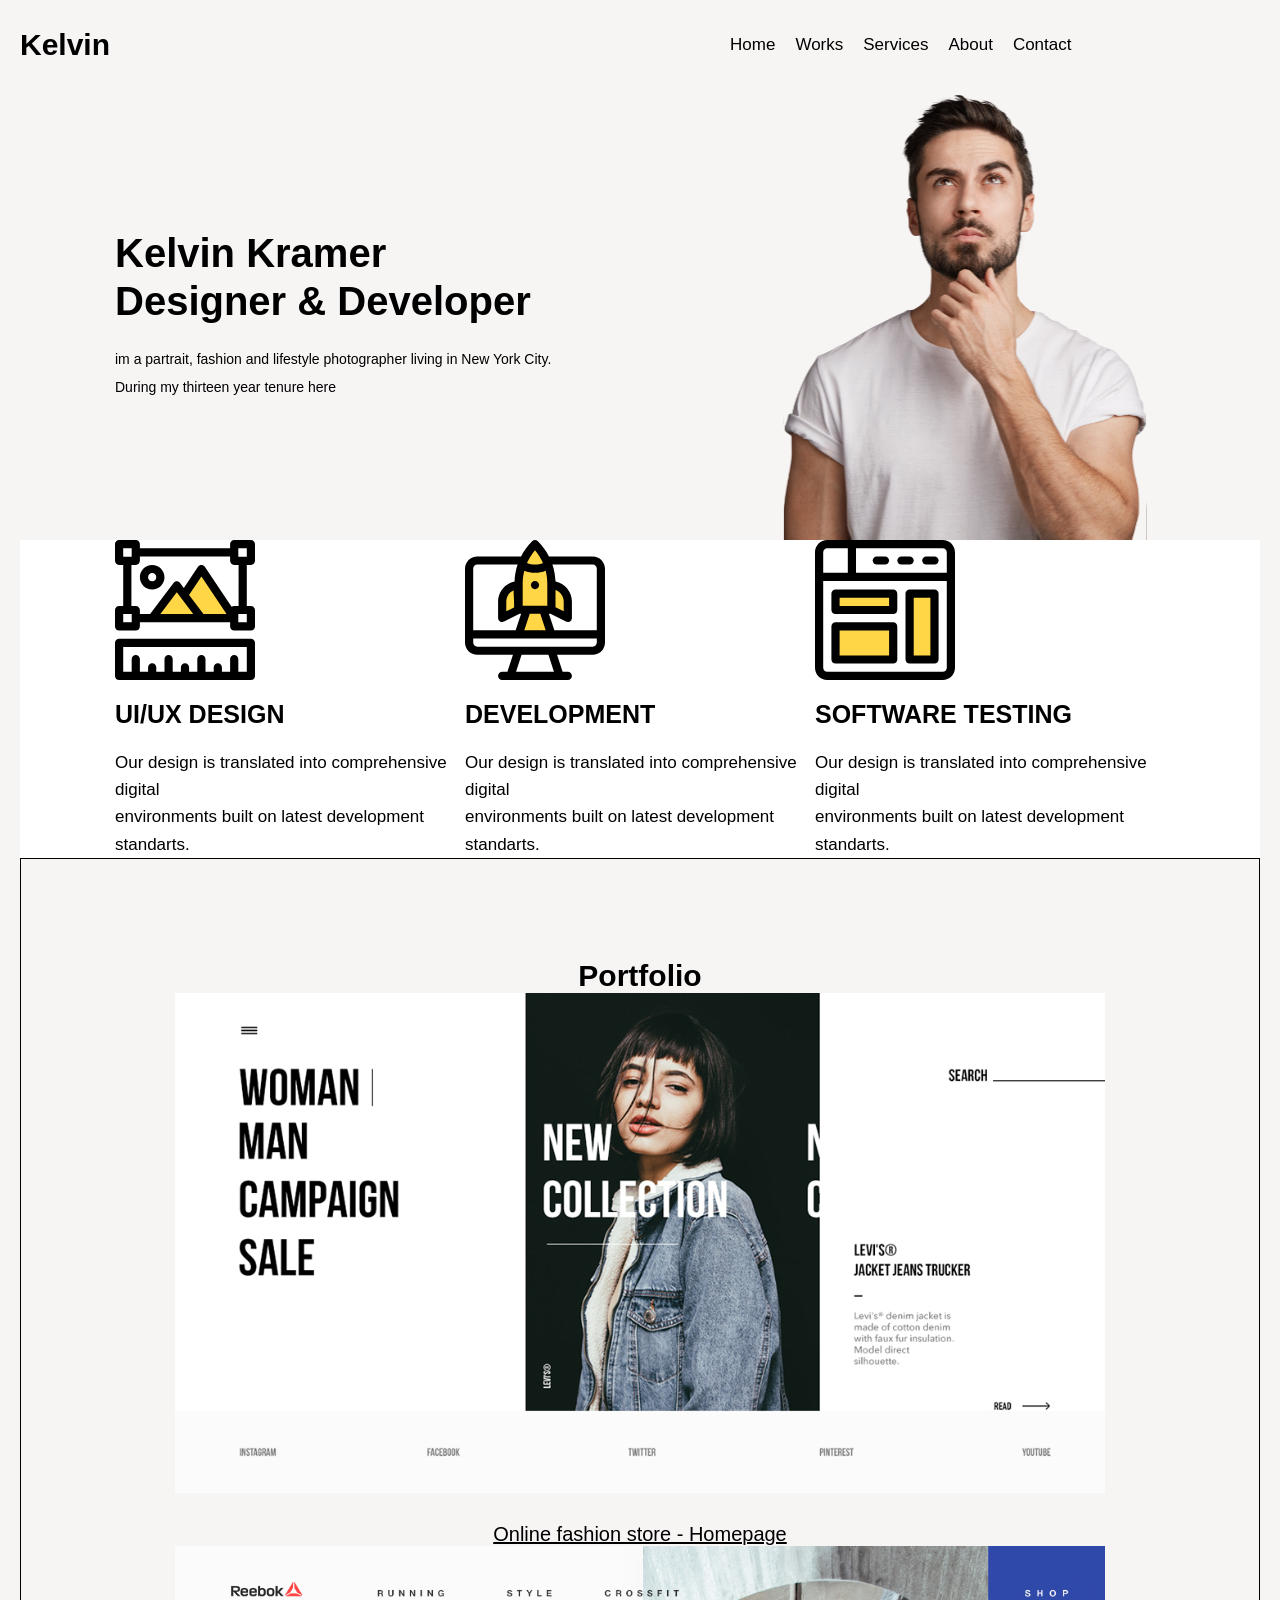
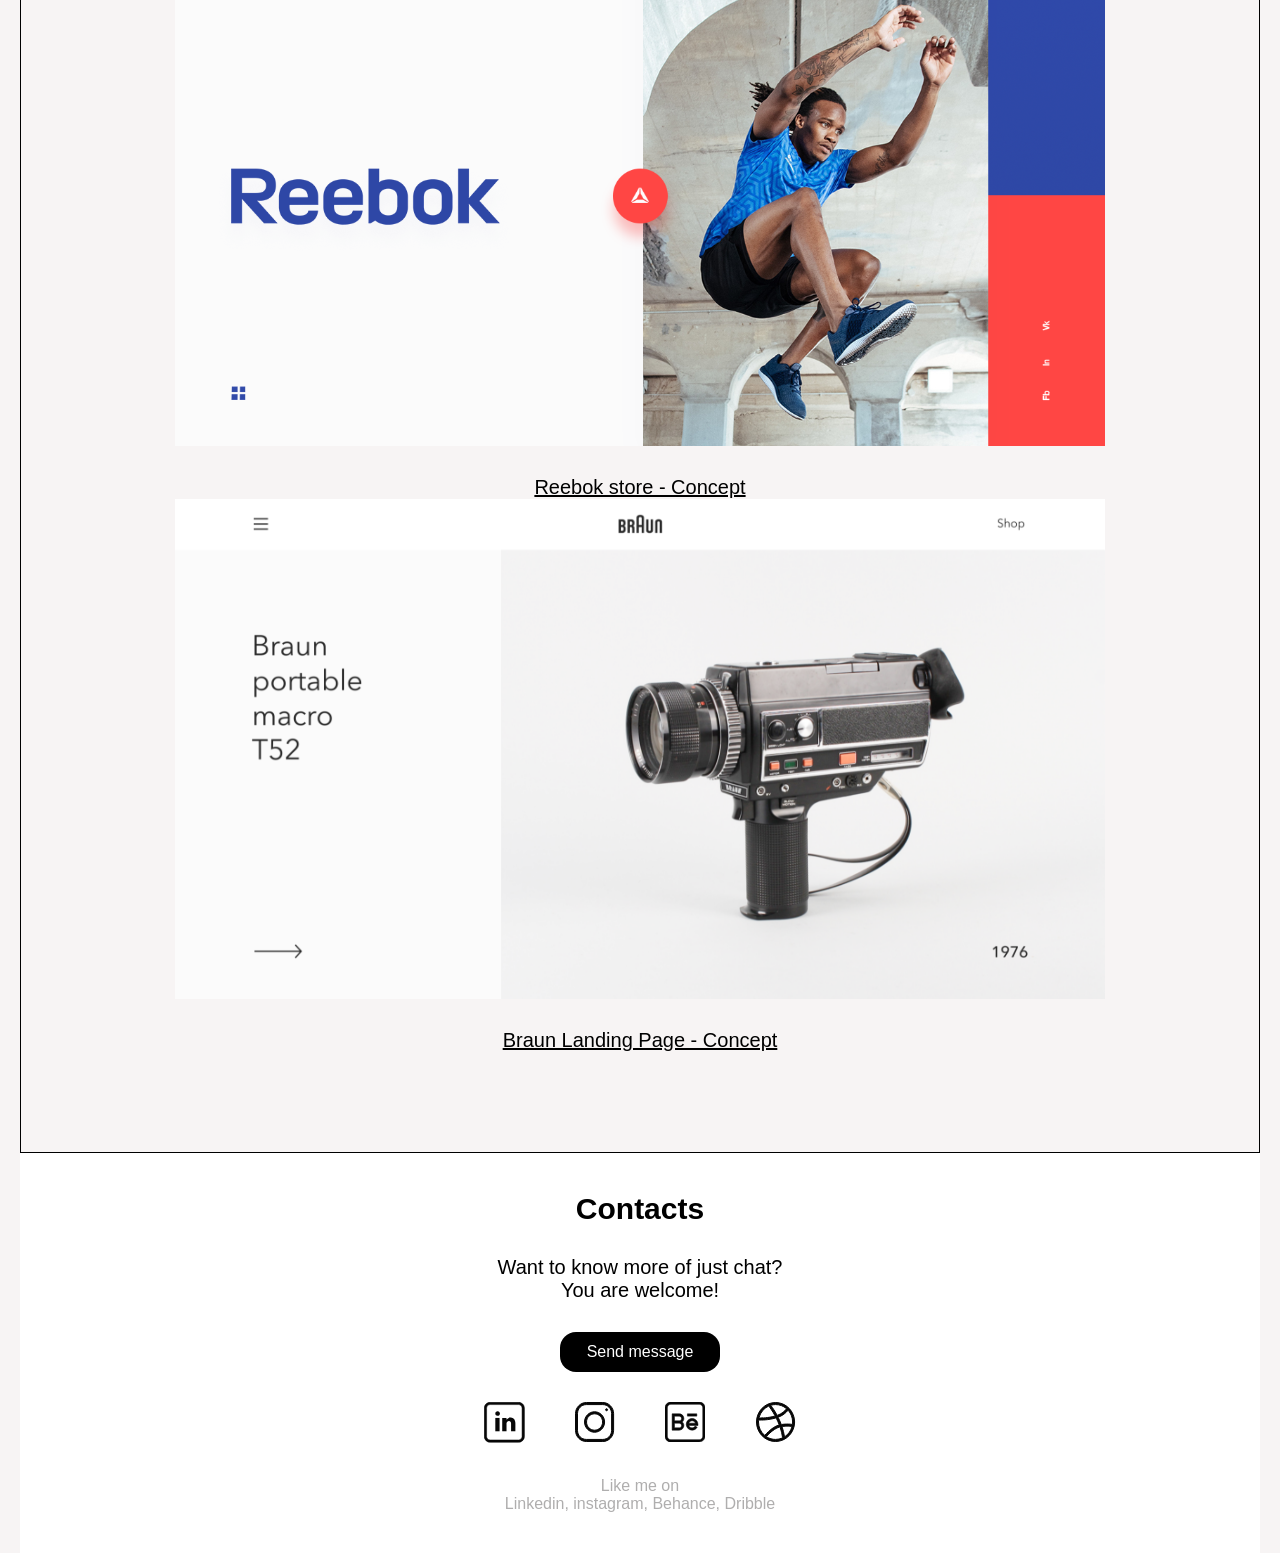
<file: index.html>
<!DOCTYPE html>
<html lang="en">
<head>
    <meta charset="UTF-8">
    <meta name="viewport" content="width=device-width, initial-scale=1.0">
    <link rel="stylesheet" href="style.css">
    <title>Document</title>
</head>
<body class="body">
    <div class="container">
        <header class="header">
            <div class="kelvin">Kelvin</div>
            <div class="mini-header">

        <nav class="nav">
            <ul class="ul-header ">
            <li class="li-miniheader"><a href="" class="a-miniheader">Home</a></li>
            <li class="li-miniheader"><a href="" class="a-miniheader">Works</a></li>
            <li class="li-miniheader"><a href="" class="a-miniheader">Services</a></li>
            <li class="li-miniheader"><a href="" class="a-miniheader">About</a></li>
            <li class="li-miniheader"><a href="" class="a-miniheader">Contact</a></li>
        </ul>
        <div class="burger__menu ">
            <span class="burger__line"></span>
            <span class="burger__line"></span>
            <span class="burger__line"></span>
        </div>
        </nav>
            </div>
            
        </header>
            <div class="afterheader">
                <div>
                <p class="p-first-header">
                    Kelvin Kramer
                    Designer & Developer
                </p>
                <p class="p-second-header">
                    im a partrait, fashion and lifestyle photographer living in New York City.
                    During my thirteen year tenure here
                </p>
                </div>
                <img src="./imgs/hero.svg" alt="" class="manimg">
            </div> 
             <div class="main">
                <div class="main-start">
                <div class="div-imgmid">
                    <img src=".//imgs/graphic 1 (1).svg" alt=""class="img-midmain">
                    <p class="h1-mid">
                        UI/UX DESIGN
                    </p>
                    <p class="p-mid">
                        Our design is translated into comprehensive digital
                        <br>
                         environments built on latest development standarts.
                    </p>
                </div>
                <div class="div-imgmid">
                    <img src="./imgs/startup 1 (1).svg" alt=""class="img-midmain">
                    <p class="h1-mid">
                        DEVELOPMENT
                    </p>
                    <p class="p-mid">
                        Our design is translated into comprehensive digital
                        <br>
                         environments built on latest development standarts.
                    </p>
                </div>
                <div class="div-imgmid">
                    <img src="./imgs/browser 1 (1).svg" alt=""class="img-midmain">
                    <p class="h1-mid">
                        SOFTWARE TESTING
                    </p>
                    <p class="p-mid">
                        Our design is translated into comprehensive digital
                        <br>
                         environments built on latest development standarts.
                    </p>
                </div>
            </div>
            <div class="main-mid">
                <p class="portfolio-p">Portfolio</p>
                <div class="div-maket">
                <img src=".//imgs/firstmaket.svg" alt="" class="firstmaket">
                <a href="" class="a-firstmaket">Online fashion store - Homepage</a>
                </div>
                <div class="div-maket">
                <img src=".//imgs/reebok_web.svg" alt="" class="firstmaket">
                <a href="" class="a-firstmaket">Reebok store - Concept</a>
                </div>
                <div class="div-maket">
                <img src=".//imgs/reebok_web (1).svg" alt="" class="firstmaket">
                <a href="" class="a-firstmaket">Braun Landing Page - Concept</a>
                </div>
            </div>     
        </div>
        <footer class="footer">
            <p class="portfolio-p">Contacts</p>
            <p class="p-footer footer-p">Want to know more of just chat? You are welcome!</p>
            <a href="" class="a-button-footer">
                Send message
            </a>
            <div class="links-footer">
                <a href=""><img src=".//imgs/Group 2.svg" alt="" class="img-footer-links"></a>
                <a href=""><img src=".//imgs/Instargam.svg" alt="" class="img-footer-links"></a>
                <a href=""><img src=".//imgs/Behance.svg" alt="" class="img-footer-links"></a>
                <a href=""><img src=".//imgs/Dribble.svg" alt="" class="img-footer-links"></a>
            </div>
            <p class="footer-end">
                Like me on
                <br>
                Linkedin, instagram, Behance, Dribble
            </p>
        </footer>
    </div>
</body>
</html>
</file>
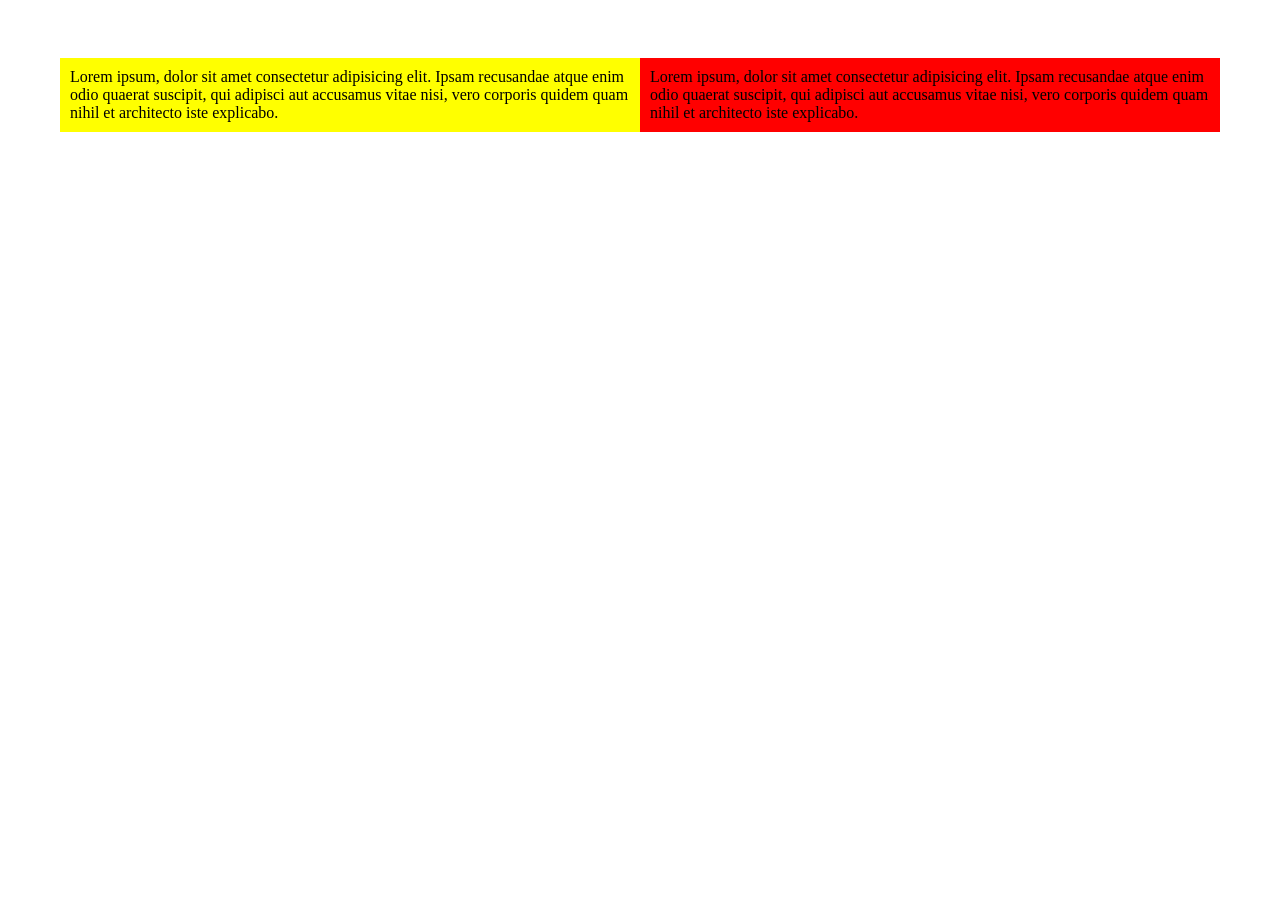
<file: adapt.html>
<!DOCTYPE html>
<html lang="en">
<head>
    <meta charset="UTF-8">
    <meta name="viewport" content="width=device-width, initial-scale=1.0">
    <link rel="stylesheet" href="adapt.css">
    <title>Document</title>
</head>
<body>
    <div class="container clearfix">
        <div class="col col-1">
            <p>Lorem ipsum, dolor sit amet consectetur adipisicing elit. Ipsam recusandae atque enim odio quaerat suscipit, qui adipisci aut accusamus vitae nisi, vero corporis quidem quam nihil et architecto iste explicabo.</p>
        </div>
        <div class="col col-2">
            <p>Lorem ipsum, dolor sit amet consectetur adipisicing elit. Ipsam recusandae atque enim odio quaerat suscipit, qui adipisci aut accusamus vitae nisi, vero corporis quidem quam nihil et architecto iste explicabo.</p>
        </div>
    </div>
</body>
</html>
</file>
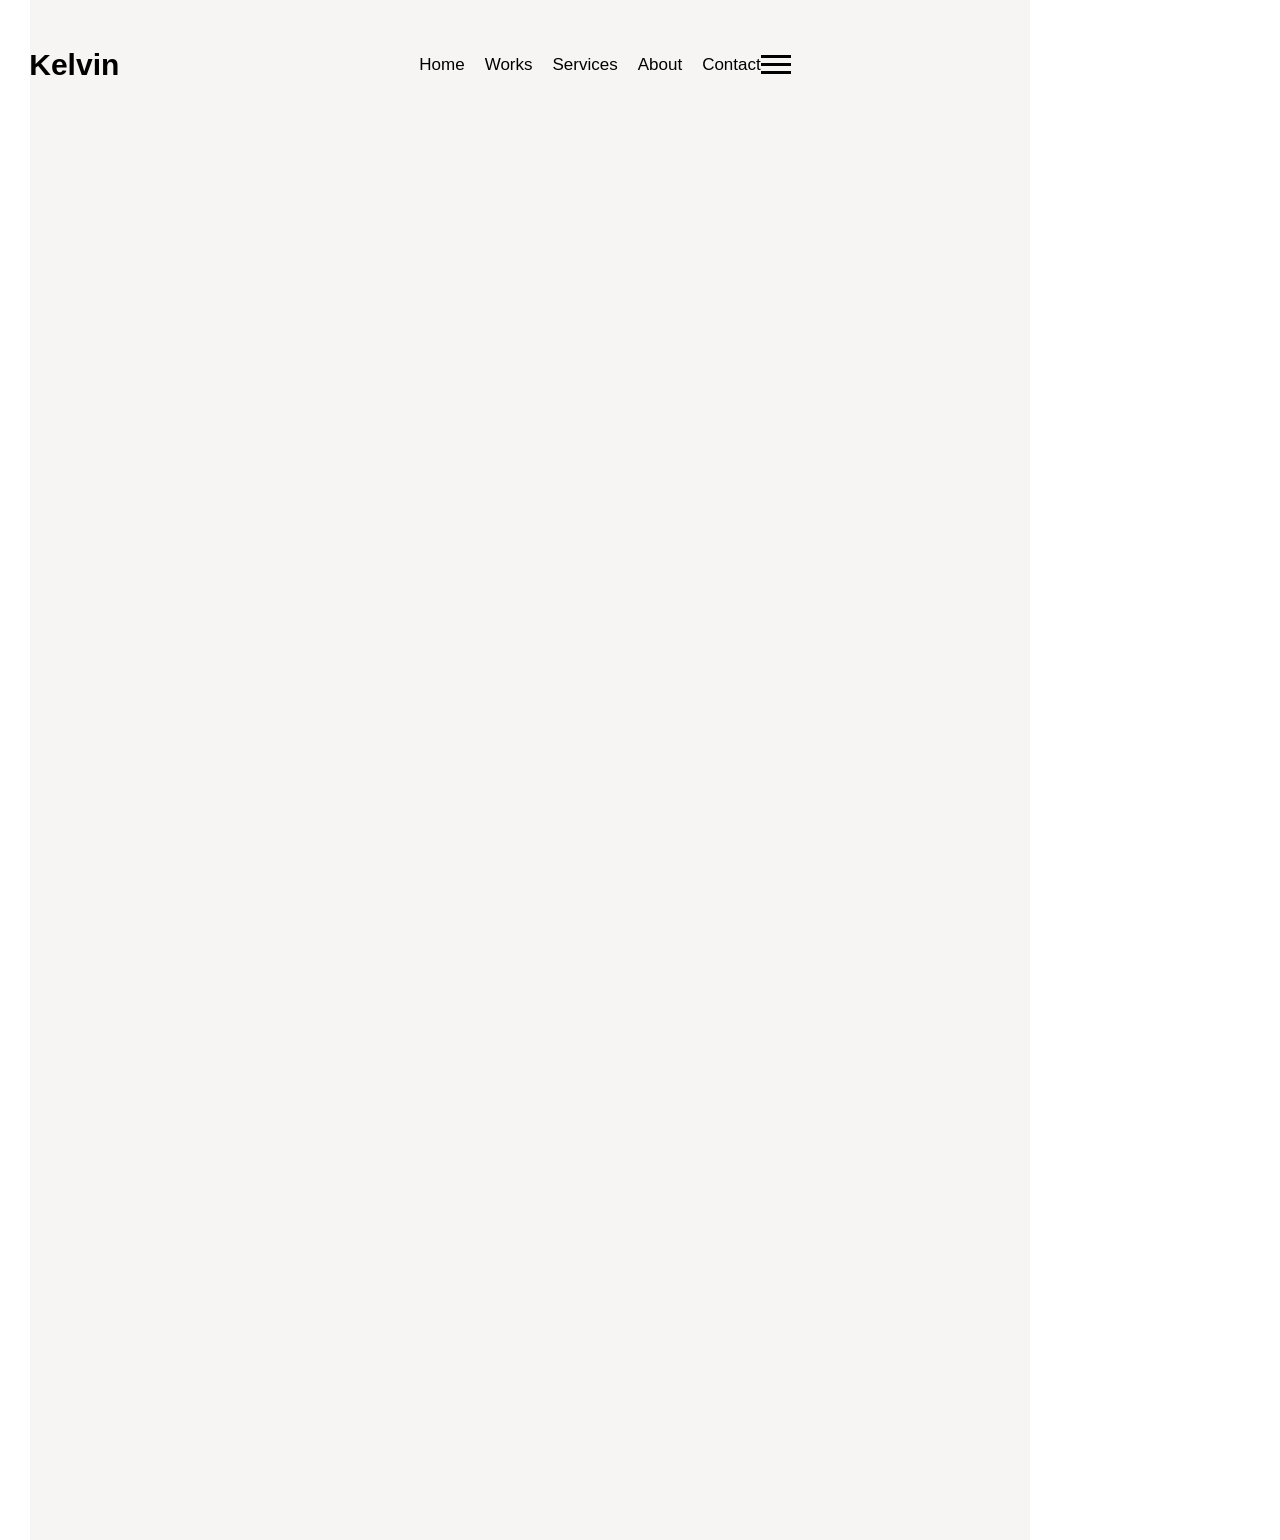
<file: adaptpractic.html>
<!DOCTYPE html>
<html lang="en">
<head>
    <meta charset="UTF-8">
    <meta name="viewport" content="width=device-width, initial-scale=1.0">
    <link rel="stylesheet" href="adaptpractic.css">
    <title>Document</title>
</head>
<body>
    <div class="container">
        <header class="header">
            <div class="kelvin">Kelvin</div>
            <div class="mini-header">

        <nav class="nav">
            <ul class="ul-header obhaya">
            <li class="li-miniheader"><a href="" class="a-miniheader">Home</a></li>
            <li class="li-miniheader"><a href="" class="a-miniheader">Works</a></li>
            <li class="li-miniheader"><a href="" class="a-miniheader">Services</a></li>
            <li class="li-miniheader"><a href="" class="a-miniheader">About</a></li>
            <li class="li-miniheader"><a href="" class="a-miniheader">Contact</a></li>
        </ul>
        <div class="burger__menu obhaya">
            <span class="burger__line"></span>
            <span class="burger__line"></span>
            <span class="burger__line"></span>
        </div>
        </nav>
            </div>
        </header>
        <!-- <div class="afterheader">
            <div>
            <p class="p-first-header">
                Kelvin Kramer
                Designer & Developer
            </p>
            <p class="p-second-header">
                im a partrait, fashion and lifestyle photographer living in New York City.
                During my thirteen year tenure here
            </p>
            </div>
            <img src="./imgs/hero.svg" alt="" class="manimg">
        </div> -->
        <!-- <div class="main">
            <div class="main-start">
                <div class="div-imgmid">
                    <img src=".//imgs/graphic 1 (1).svg" alt=""class="img-midmain">
                    <p class="h1-mid">
                        UI/UX DESIGN
                    </p>
                    <p class="p-mid">
                        Our design is translated into comprehensive digital
                        <br>
                         environments built on latest development standarts.
                    </p>
                </div>
                <div class="div-imgmid">
                    <img src="./imgs/startup 1 (1).svg" alt=""class="img-midmain">
                    <p class="h1-mid">
                        DEVELOPMENT
                    </p>
                    <p class="p-mid">
                        Our design is translated into comprehensive digital
                        <br>
                         environments built on latest development standarts.
                    </p>
                </div>
                <div class="div-imgmid">
                    <img src="./imgs/browser 1 (1).svg" alt=""class="img-midmain">
                    <p class="h1-mid">
                        SOFTWARE TESTING
                    </p>
                    <p class="p-mid">
                        Our design is translated into comprehensive digital
                        <br>
                         environments built on latest development standarts.
                    </p>
                </div>
            </div>
            <div class="main-mid">
                <p class="portfolio-p">Portfolio</p>
                <div class="div-maket">
                <img src=".//imgs/firstmaket.svg" alt="" class="firstmaket">
                <a href="" class="a-firstmaket">Online fashion store - Homepage</a>
                </div>
                <div class="div-maket">
                <img src=".//imgs/reebok_web.svg" alt="" class="firstmaket">
                <a href="" class="a-firstmaket">Reebok store - Concept</a>
                </div>
                <div class="div-maket">
                <img src=".//imgs/reebok_web (1).svg" alt="" class="firstmaket">
                <a href="" class="a-firstmaket">Braun Landing Page - Concept</a>
                </div>
            </div>     
        </div>
        <footer class="footer">
            <p class="portfolio-p">Contacts</p>
            <p class="p-footer footer-p">Want to know more of just chat? You are welcome!</p>
            <a href="" class="a-button-footer">
                Send message
            </a>
            <div class="links-footer">
                <a href=""><img src=".//imgs/Group 2.svg" alt="" class="img-footer-links"></a>
                <a href=""><img src=".//imgs/Instargam.svg" alt="" class="img-footer-links"></a>
                <a href=""><img src=".//imgs/Behance.svg" alt="" class="img-footer-links"></a>
                <a href=""><img src=".//imgs/Dribble.svg" alt="" class="img-footer-links"></a>
            </div>
            <p class="footer-end">
                Like me on
                <br>
                Linkedin, instagram, Behance, Dribble
            </p>
        </footer> -->
    </div>
</body>
</html>
</file>
<file: style.css>
* {
    margin: 0;
    padding: 0;
    box-sizing: border-box;
}
.body {
    background-color: rgb(247, 244, 244);
}
@font-face {
    font-family:'lato';
    src: url(../adaptation/fonts/Lato-Black.ttf) format("ttf");
    font-weight: 300;

}

@font-face {
    font-family:'lato';
    src: url(../adaptation/fonts/Lato-Black.ttf) format("ttf");
    font-weight: 500;

}
.container {
    width: 100%;
    max-width: 1200px;
    margin: 0 auto;
    min-height: 100vh;
    padding-top: 40px;
    padding-left: 10px;`
    background-color: rgb(247, 244, 244);
    font-family: 'lato';
}
.header {
    width: 100%;
    height: 50px;
    display: flex;
    gap: 50%;
    align-items: center;
    padding-bottom: 40px;
}
.kelvin {
    font-family: Arial, Helvetica, sans-serif;
    font-weight: bold;
    font-size: 30px;
}
.mini-header {
    width: 100%; 
    display: flex;
    
}
.nav {
    display: flex;
}
.ul-header {
    display: flex;
    list-style-type: none;
    justify-content: end;
    gap: 20px;
}

.burger__menu {
    display: none;
    flex-direction: column;
    gap: 5px;
    cursor: pointer;
}

.burger__line {
    display: inline-block;
    width: 30px;
    height: 3px;
    background-color: black;
}

.a-miniheader {
    text-decoration: none;
    color: black;
    font-size: 17px;
    font-family: Arial, Helvetica, sans-serif;
}
.a-miniheader:hover {
    text-decoration: none;
    color: gray;
    transition: 0.3s;
}
.afterheader {
    background-color: rgb(247, 244, 244);
    width: 100%;
    max-height: 500px;
    display: flex;
    align-items: center;
    justify-content: center;
    gap: 200px;
}
.p-first-header {
    font-family: Arial, Helvetica, sans-serif;
    font-size: 40px;
    font-weight: bold;
    width: 450px;
    padding-bottom: 20px;
    line-height: 1.2;
}
.p-second-header {
    font-family: Arial, Helvetica, sans-serif;
    font-size: 14px;
    width: 450px;
    line-height: 2;
}
.manimg {
    min-width: 400px;
    max-height: 450px;
}
.main {
    width: 100%;
    display: flex;
    flex-direction: column;
}
.div-imgmid {
    width: 100%;
    max-width: 350px;
    height: auto;
    display: flex;
    justify-content: center;
    flex-direction: column;
    gap: 20px;
}
.img-midmain {
    width: 40%;
    
}
.h1-mid {
    font-family: Arial, Helvetica, sans-serif;
    font-size: 25px;
    font-weight: bold;
}
.p-mid {
    font-family: Arial, Helvetica, sans-serif;
    width: 100%;
    max-width: 385px;
    font-size: 17px;
    line-height: 1.6;
}
.main-start {
    width: 100%;
    display: flex;
    justify-content: center;
    align-items: center;

    background-color: white;
}
.main-mid {
    background-color: rgb(247, 244, 244);
    padding-top: 100px;
    padding-bottom: 100px;
    width: 100%;
    border: 1px solid black;
    display: flex;
    flex-direction: column; 
    justify-content: center;
    align-items: center;
    
}
.portfolio-p {
    font-family: Arial, Helvetica, sans-serif;
    font-weight: bold;
    font-size: 30px;
}
.firstmaket {
    max-width: 100%;
}
.div-maket {
    display: flex;
    flex-direction: column;
    justify-content: center;
    align-items: center;
    gap: 30px;
}
.a-firstmaket {
   color: black;
   width: 100%;
   font-family: Arial, Helvetica, sans-serif;
   text-align: center;
   font-size: 20px;
   transition: ease-in, 0.2s;
}
.a-firstmaket:hover {
    transform: scale(1.05);
    transition: 0.2s;
}
.footer {
    height: 400px;
    background-color: white;
    display: flex;
    justify-content: center;
    align-items: center;
    flex-direction: column;
    gap: 30px;
}
.p-footer {
    color: black;
   font-family: Arial, Helvetica, sans-serif;
   font-size: 20px;
}
.footer-p {
    width: 300px;
    text-align: center;
}

.a-button-footer {
    background-color: black;
    font-family: Arial, Helvetica, sans-serif;
    font-size: 16px;
    color: white;
    text-align: center;
    display: flex;
    align-items: center;
    justify-content: center;
    text-decoration: none;
    width: 160px;
    height: 40px;
    border-radius: 16px;
    transition: ease-in, 0.2s;
}
.a-button-footer:hover {
    transform: scale(1.1);
    transition: 0.1s;
}
.links-footer {
    display: flex;
    justify-content: center;
    gap: 50px;
}
.img-footer-links {
    transition: ease-in 0.1s;
}
.img-footer-links:hover {
    transition: 0.6s;
    box-shadow: 0 10px 15px -3px rgba(0, 0, 0, 0.3);
}
.footer-end {
    color: rgb(175, 174, 174);
    font-family: Arial, Helvetica, sans-serif;
    text-align: center;

}
@media (max-width:1300px) {
    .container {
        padding-left: 20px;
        padding-right: 20px;
        max-width: 1300px;
    }

}
@media (max-width: 930px) {
    .header {
        
    }
    
    .burger__menu {
        display: flex;
    }
 
    .header {
        max-width: 600px;
        background-size: 100%;
        display: flex;
        justify-content: space-between;
        
    }
    .container {
        display: flex;
        flex-direction: column;
        align-items: center;
        max-width: 1000px;
        background-size: 100%;
        gap: 100px;
        margin: 15px 15px;
    }
    .afterheader {
        display: flex;
        flex-direction: column;
        align-items: center;
        max-width: 1000px;
        background-size: 100%;
        gap:0;
    }

    .ul-header {
        display: none;
    }
}
@media (max-width:790px) {
    .main-mid {
       width: 100%;
       max-width: 100%;
       display: flex;
       justify-content: center;
    }
    .div-maket {
        width: 100%;
        display: flex;
        flex-direction: column;
        align-items: center;
    }
    .main-start {
        width: 100%;
        display: flex;
        flex-wrap: wrap;
        margin: 0;
    }
    .div-imgmid {
        width: 50;
        display: flex;
        align-items: center;
        text-align: center;
    }
    .container {
        
    }
    .afterheader {
        display: flex;
        flex-direction: column;
        text-align: center;
        
    }
    .burger__menu {
        display: flex;
    }
    .ul-header {
        width: 100%;
        height: 580px;
        justify-content: center;
        align-items: center;
        display: flex;
        position: absolute;
        flex-direction: column;
        background-color: black;
        padding-top: 20px;
        display: none;
        .a-miniheader {
            color: white;
        }
        .a-miniheader:hover {
            color: wheat;
        }
        top: -600px;    
        left: 0;
        transition: transform 0.4s ease-in-out;
        transform: translateY(100%);
    }
    .nav {
        width: 100%;
    }
    .li-miniheader {
        width: 100%;
        text-align: center;
        height: 30px;
        padding: 35px;
    }
    .a-miniheader {
        width: 100%;
        font-family: 'lato';
        font-size: 20px;
    }
    .li-miniheader:hover {
        background-color: orangered;
    }
    .main-start {
        flex-direction: column; 
        align-items: center;
        gap: 40px;
    }
    .div-imgmid {
        width: 100%;
        max-width: 385px;
        box-sizing: border-box;
    }
    .firstmaket {
        width: 100%;
    }
    .header {
        display: flex;
        justify-content: center;
        gap: 70%;
    }
}
</file>
<file: adapt.css>
.container{width:1160px; margin: 0 auto; padding: 50px 0;}
.col{width: 50%;float: left;}
.col-1{background: yellow;}
.col-2{background: red;}
.col p{padding:10px;margin: 0;}
@media screen and (max-width: 980px) {
.container{width:480px; }
}
@media screen and (max-width: 800px) {
.container{width:760px; }
}


.container{width:440px; }
.col {width: 100%;}

.container{width:100%; margin: 0 auto; padding: 50px 0;max-width:1160px;}
.col{width: 50%;float: left;}
.col-1{background: yellow;}
.col-2{background: red;}
.col p{padding:10px;margin: 0;}
</file>
<file: adaptpractic.css>
* {
    margin: 0;
    padding: 0;
}

@font-face {
    font-family:'lato';
    src: url(../adaptation/fonts/Lato-Black.ttf) format("ttf");
    font-weight: 300;

}

@font-face {
    font-family:'lato';
    src: url(../adaptation/fonts/Lato-Black.ttf) format("ttf");
    font-weight: 500;

}
.container {
    width: 100%;
    height: 1500px;
    padding-top: 40px;
    background-color: rgb(247, 244, 244);
    font-family: 'lato';
}
.header {
    width: 100%;
    height: 50px;
    display: flex;
    justify-content: center;
    align-items: center;
    gap: 300px;
    padding-bottom: 40px;
    padding-left: 80px;
}
.kelvin {
    font-family: Arial, Helvetica, sans-serif;
    font-weight: bold;
    font-size: 30px;
}
.mini-header {
    width: 100%; 
    display: flex;
    justify-content: center;
}
.nav {
    display: flex;
}
.ul-header {
    display: flex;
    list-style-type: none;
    justify-content: end;
    gap: 20px;
}

.burger__menu {
    display: none;
    flex-direction: column;
    gap: 5px;
    cursor: pointer;
}

.burger__line {
    display: inline-block;
    width: 30px;
    height: 3px;
    background-color: black;
}

.a-miniheader {
    text-decoration: none;
    color: black;
    font-size: 17px;
    font-family: Arial, Helvetica, sans-serif;
}
.a-miniheader:hover {
    text-decoration: none;
    color: gray;
    transition: 0.3s;
}
.afterheader {
    background-color: rgb(247, 244, 244);
    width: 100%;
    height: 500px;
    display: flex;
    align-items: center;
    justify-content: center;
    gap: 280px;
}
.p-first-header {
    font-family: Arial, Helvetica, sans-serif;
    font-size: 40px;
    font-weight: bold;
    width: 450px;
    padding-bottom: 20px;
    line-height: 1.2;
}
.p-second-header {
    font-family: Arial, Helvetica, sans-serif;
    font-size: 14px;
    width: 450px;
    line-height: 2;
}
.manimg {
    min-width: 200px;
    max-width: 400px;
}
.main {
    width: 100%;
    display: flex;
    flex-direction: column;
}
.div-imgmid {
    width: 290px;
    height: 350px;
    display: flex;
    justify-content: center;
    flex-direction: column;
    gap: 20px;
}
.img-midmain {
    width: 110px;
    
}
.h1-mid {
    font-family: Arial, Helvetica, sans-serif;
    font-size: 25px;
    font-weight: bold;
}
.p-mid {
    font-family: Arial, Helvetica, sans-serif;
    width: 385px;
    font-size: 17px;
    line-height: 1.6;
}
.main-start {
    display: flex;
    justify-content: center;
    align-items: center;
    gap: 150px;
    background-color: white;
}
.main-mid {
    background-color: rgb(247, 244, 244);
    padding-top: 100px;
    padding-bottom: 100px;
    width: 100%;
    border: 1px solid black;
    display: flex;
    flex-direction: column;
    justify-content: center;
    align-items: center;
    gap: 100px;
}
.portfolio-p {
    font-family: Arial, Helvetica, sans-serif;
    font-weight: bold;
    font-size: 30px;
}
.firstmaket {
    width: 850px;
}
.div-maket {
    display: flex;
    flex-direction: column;
    justify-content: center;
    align-items: center;
    gap: 30px;
}
.a-firstmaket {
   color: black;
   font-family: Arial, Helvetica, sans-serif;
   font-size: 20px;
   transition: ease-in, 0.2s;
}
.a-firstmaket:hover {
    transform: scale(1.05);
    transition: 0.2s;
}
.footer {
    height: 400px;
    background-color: white;
    display: flex;
    justify-content: center;
    align-items: center;
    flex-direction: column;
    gap: 30px;
}
.p-footer {
    color: black;
   font-family: Arial, Helvetica, sans-serif;
   font-size: 20px;
}
.footer-p {
    width: 300px;
    text-align: center;
}
.a-button-footer {
    background-color: black;
    font-family: Arial, Helvetica, sans-serif;
    font-size: 16px;
    color: white;
    text-align: center;
    display: flex;
    align-items: center;
    justify-content: center;
    text-decoration: none;
    width: 160px;
    height: 40px;
    border-radius: 16px;
    transition: ease-in, 0.2s;
}
.a-button-footer:hover {
    transform: scale(1.1);
    transition: 0.1s;
}
.links-footer {
    display: flex;
    justify-content: center;
    gap: 50px;
}
.img-footer-links {
    transition: ease-in 0.1s;
}
.img-footer-links:hover {
    transition: 0.6s;
    box-shadow: 0 10px 15px -3px rgba(0, 0, 0, 0.3);
}
.footer-end {
    color: rgb(175, 174, 174);
    font-family: Arial, Helvetica, sans-serif;
    text-align: center;

}
@media (max-width: 930px) {
    .header {
        
    }
 
}
.obhaya {
        display: flex;
    }
    .header {
        max-width: 600px;
        background-size: 100%;
        display: flex;
        justify-content: center;
    }
    .container {
        display: flex;
        flex-direction: column;
        max-width: 600px;
        background-size: 100%;
        gap: 100px;
        margin-left: 30px;
    }
    .afterheader {
        display: flex;
        flex-direction: column;
        align-items: center;
        max-width: 600px;
        background-size: 100%;
        gap: 0;
    }
@media (max-width:790px) {
    
    
    .burger__menu {
        display: flex;
    }
    .ul-header {
        width: 100%;
        height: 580px;
        justify-content: center;
        align-items: center;
        display: flex;
        position: absolute;
        flex-direction: column;
        background-color: black;
        padding-top: 20px;
        .a-miniheader {
            color: white;
        }
        .a-miniheader:hover {
            color: wheat;
        }
        top: -600px;    
        left: 0;
        transition: transform 0.4s ease-in-out;
        transform: translateY(100%);
    }
    .nav {
        width: 100%;
        
    }
    .li-miniheader {
        width: 100%;
        text-align: center;
        height: 30px;
        padding: 35px;
    }
    .a-miniheader {
        width: 100%;
        font-family: 'lato';
        font-size: 20px;
    }
    .li-miniheader:hover {
        background-color: orangered;
    }
}
@media (max-width:1300px) {
    .container {
        max-width: 1000px;
    }
}
</file>
